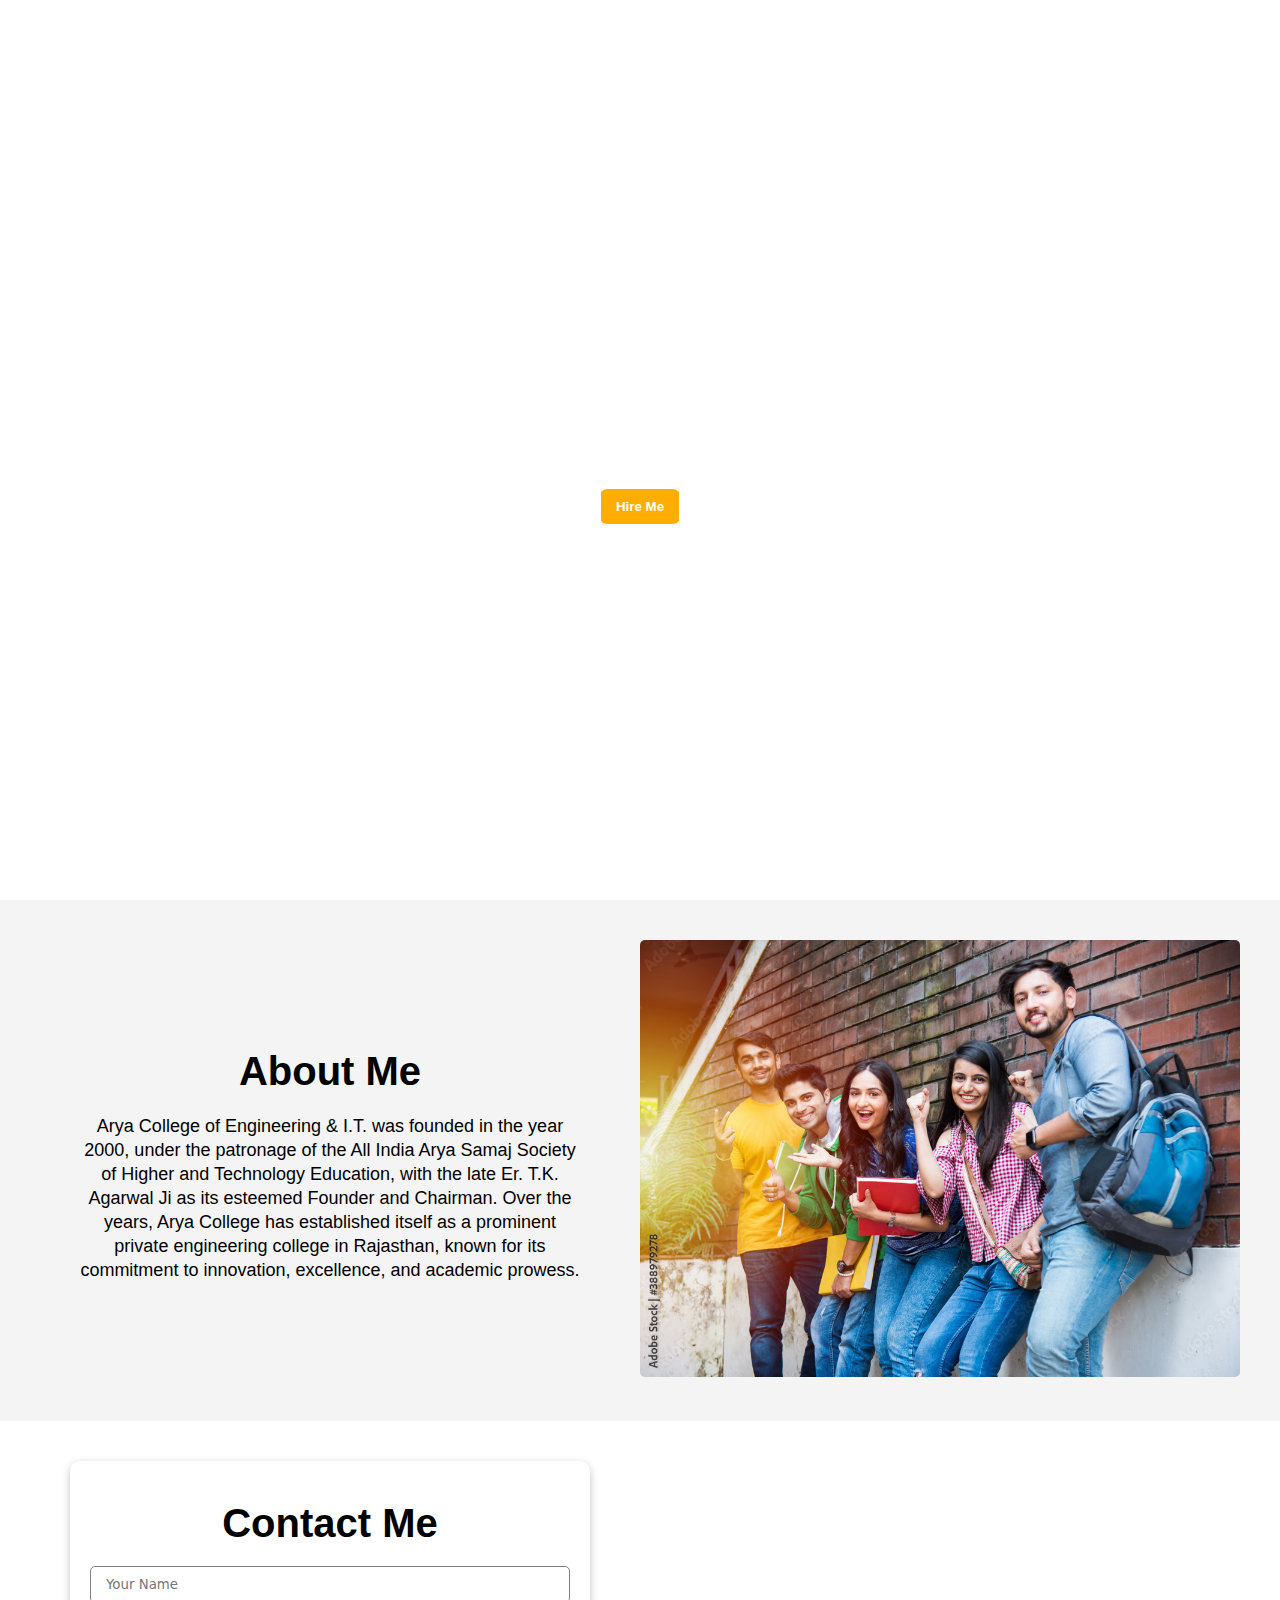
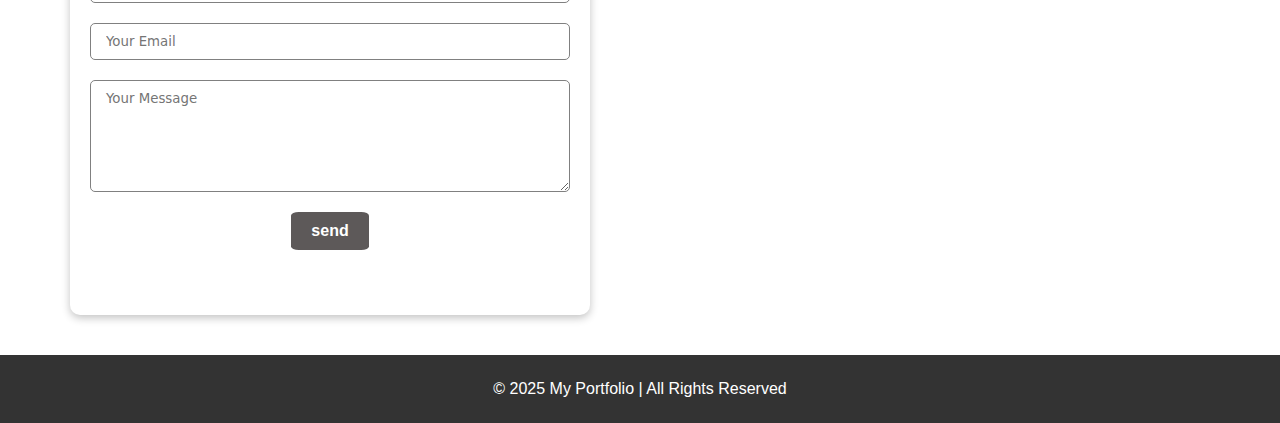
<file: index.html>
<!DOCTYPE html>
<html lang="en">

<head>
    <meta charset="UTF-8">
    <meta name="viewport" content="width=device-width, initial-scale=1.0">
    <title>Document</title>
    <link rel="stylesheet" href="./style.css">
</head>

<body>
    <!-- Header -->
    <header class="head">
        <div class="nav">
            <h1>My Portfolio</h1>
            <ul class="nav-list">
                <li><a href="#Home">Home</a></li>
                <li><a href="#About">About</a></li>
                <li><a href="#Portfolio">Portfolio</a></li>
                <li><a href="#Contact">Contact</a></li>
            </ul>
        </div>
    </header>


    <!-- Hero -->
    <section class="hero">
        <div>
            <h2>Hello, I'm Raman</h2>
            <p>A passionate Web Developer</p>
            <button>Hire Me</button>
        </div>
    </section>


    <!-- about us -->
    <section class="about">
        <div class="about-left">
            <h2>About Me</h2>
            <p>Arya College of Engineering & I.T. was founded in the year 2000, under the patronage of the All India
                Arya Samaj Society of Higher and Technology Education, with the late Er. T.K. Agarwal Ji as its esteemed
                Founder and Chairman. Over the years, Arya College has established itself as a prominent private
                engineering college in Rajasthan, known for its commitment to innovation, excellence, and academic
                prowess.</p>
        </div>
        <div class="about-right">
            <img class="about-image" src="./1000_F_388979278_pPkgj80UMpfGxDbnEyEe1GTvZa5o63cm.jpg" alt="">
        </div>
    </section>

    <!-- contact Form -->
    <section class="contact-form">
        <div class="contact-left">
            <h2>Contact Me</h2>
            <form action="">
                <input type="text" placeholder="Your Name">
                <input type="text" placeholder="Your Email">
                <textarea rows="6" placeholder="Your Message"></textarea>
                <button>send</button>
            </form>
        </div>
        <div class="contact-right">
            <iframe
                src="https://www.google.com/maps/embed?pb=!1m18!1m12!1m3!1d3554.0060368560203!2d75.8920448755479!3d27.029975176577487!2m3!1f0!2f0!3f0!3m2!1i1024!2i768!4f13.1!3m3!1m2!1s0x396daffaeb5d6691%3A0x138d32b2afb5e421!2sArya%20Old%20Campus!5e0!3m2!1sen!2sin!4v1756909778672!5m2!1sen!2sin"
                width="600" height="450" style="border:0;" allowfullscreen="" loading="lazy"
                referrerpolicy="no-referrer-when-downgrade"></iframe>
        </div>
    </section>

    <!-- Footer -->
    <footer>
        <p>© 2025 My Portfolio | All Rights Reserved</p>
    </footer>
</body>

</html>
</file>
<file: style.css>
* {
   margin: 0;
   padding: 0;
 }

 body {
   font-family: sans-serif;
 }

 .head {
   /* margin-top: 2px; */
   height: 60px;
   /* background-color: rgb(73, 71, 71); */
   color: white;
   display: flex;
   justify-content: space-around;
   background: transparent;
   position: absolute;
   left: 0;
   right: 0;
   /* top: 10px; */
   border-bottom: 1px solid white;
   backdrop-filter: blur(5px);
   padding: 10px 100px;
 }

 .nav {
   width: 100%;
   display: flex;
   justify-content: space-between;
   align-items: center;

 }

 .nav h1 {
   margin-left: 50px;
 }

 .nav-list {
   list-style: none;
   display: flex;
   width: 30%;
   justify-content: space-evenly;
 }

 a {
   color: white;
   text-decoration: none;
 }

 .hero {
   height: 100vh;
   color: white;
   display: flex;
   justify-content: center;
   align-items: center;
   text-align: center;
   background: url("https://images.unsplash.com/photo-1756632013216-1b79d2294cf3?q=80&w=1508&auto=format&fit=crop&ixlib=rb-4.1.0&ixid=M3wxMjA3fDB8MHxwaG90by1wYWdlfHx8fGVufDB8fHx8fA%3D%3D");
   background-size: cover;
 }

 h2 {
   font-size: 40px;
   margin: 20px 0;
 }

 button {
   color: white;
   font-weight: bold;
   background-color: #ffae00;
   padding: 10px 15px 10px;
   border-radius: 10%;
   cursor: pointer;
   border-width: 0;
 }

 p {
   margin: 10px 0px;
 }

 .contact-form {
   display: flex;
   margin: 40px;
   justify-content: space-between;
   gap: 20px;
 }

 form {
   width: 100%;
   display: flex;
   flex-direction: column;
   gap: 20px;
 }

 iframe {
   width: 100%;
 }

 .contact-left {
   text-align: center;
   width: 40%;
   padding: 20px;
   box-shadow: rgba(0, 0, 0, 0.24) 0px 3px 8px;
   border-radius: 10px;
   margin: 0 auto;
 }

 .contact-right {
   width: 50%;
 }

 form input, form textarea {
   padding: 10px 15px;
   border-radius: 5px;
   border: 1px solid gray;
   font-family: system-ui, -apple-system, BlinkMacSystemFont, 'Segoe UI', Roboto, Oxygen, Ubuntu, Cantarell, 'Open Sans', 'Helvetica Neue', sans-serif;
 }

 form button {
  margin: auto;
   font-size: 16px;
   padding: 10px 20px;
   background-color: rgb(93, 89, 89);
 }
 

 /* about us */

 .about{
  display: flex;
  padding: 40px;
  gap: 20px;
  text-align: center;
  background-color: #f4f4f4;
 }
 
 .about-image{
  max-width: 600px;
  border-radius: 5px;
  height: 100%;
 }
 .about-right{
    margin: auto;
    width: 50%;
  }

  .about-left{
    margin: auto 40px;
    width: 50%;
  }
 .about-left p{
  font-size: 18px;
    font-family: sans-serif;
    line-height: 24px;
 }


 /* footer */

 /* Footer */
    footer {
      background: #333;
      color: #fff;
      text-align: center;
      padding: 15px 0;
    }
</file>
